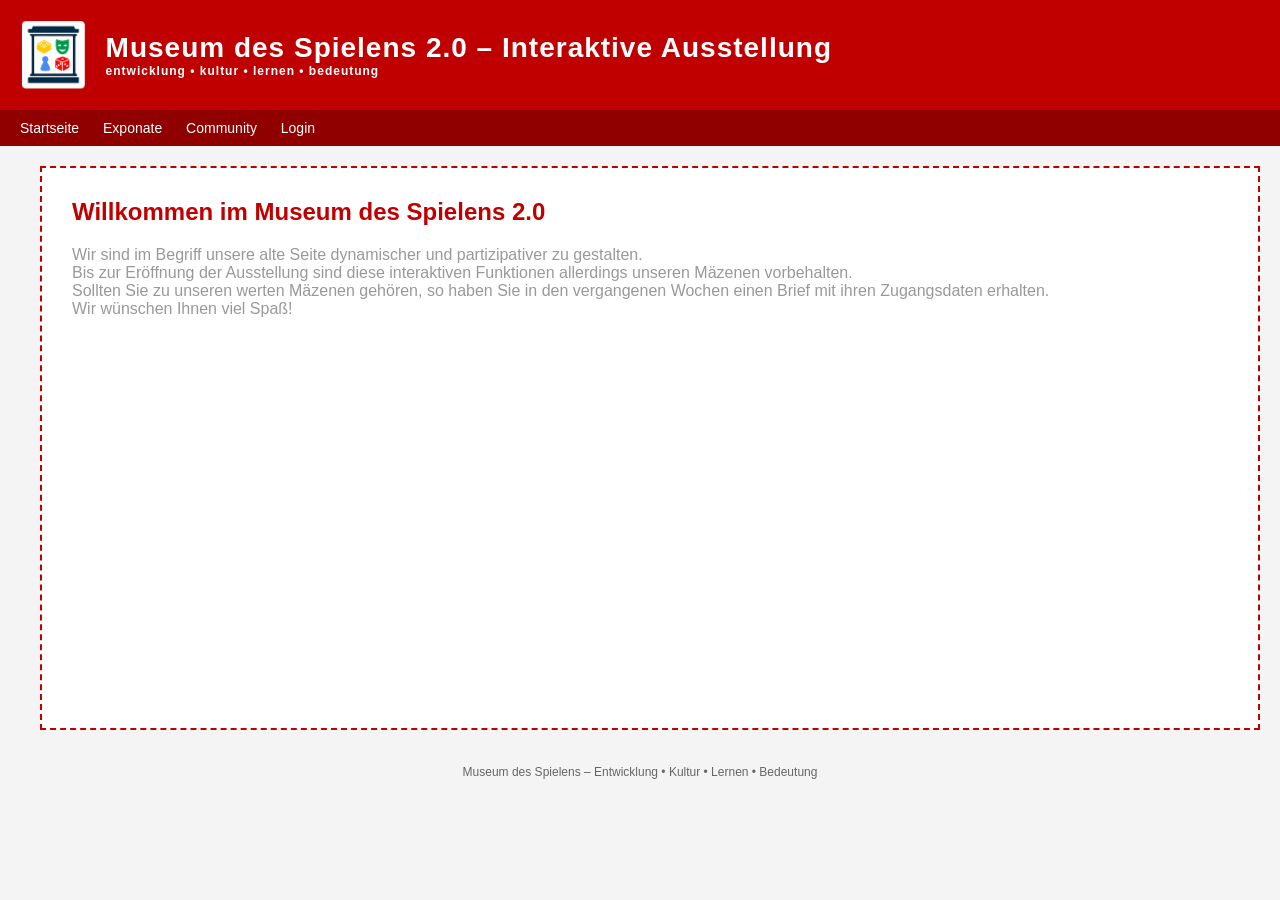
<file: index.html>
<!DOCTYPE html>
<html lang="de">
<head>
<meta charset="UTF-8">
<title>Museum des Spielens – Museum 2.0</title>
<link rel="stylesheet" href="style.css">

</head>

<body>

<div id="header"></div>

<script>
fetch("header.html")
  .then(res => res.text())
  .then(data => document.getElementById("header").innerHTML = data);
</script>

<div class="container">

    <div class="main">
        <h2>Willkommen im Museum des Spielens 2.0</h2>
        <p style="color:#999;">
          Wir sind im Begriff unsere alte Seite dynamischer und partizipativer zu gestalten.<br>
          Bis zur Eröffnung der Ausstellung sind diese interaktiven Funktionen allerdings unseren Mäzenen vorbehalten.<br>
          Sollten Sie zu unseren werten Mäzenen gehören, so haben Sie in den vergangenen Wochen einen Brief mit ihren Zugangsdaten erhalten.<br>
          Wir wünschen Ihnen viel Spaß!

  </div>

</div>

<div class="footer">
    Museum des Spielens – Entwicklung • Kultur • Lernen • Bedeutung
</div>



</body>
</html>
</file>
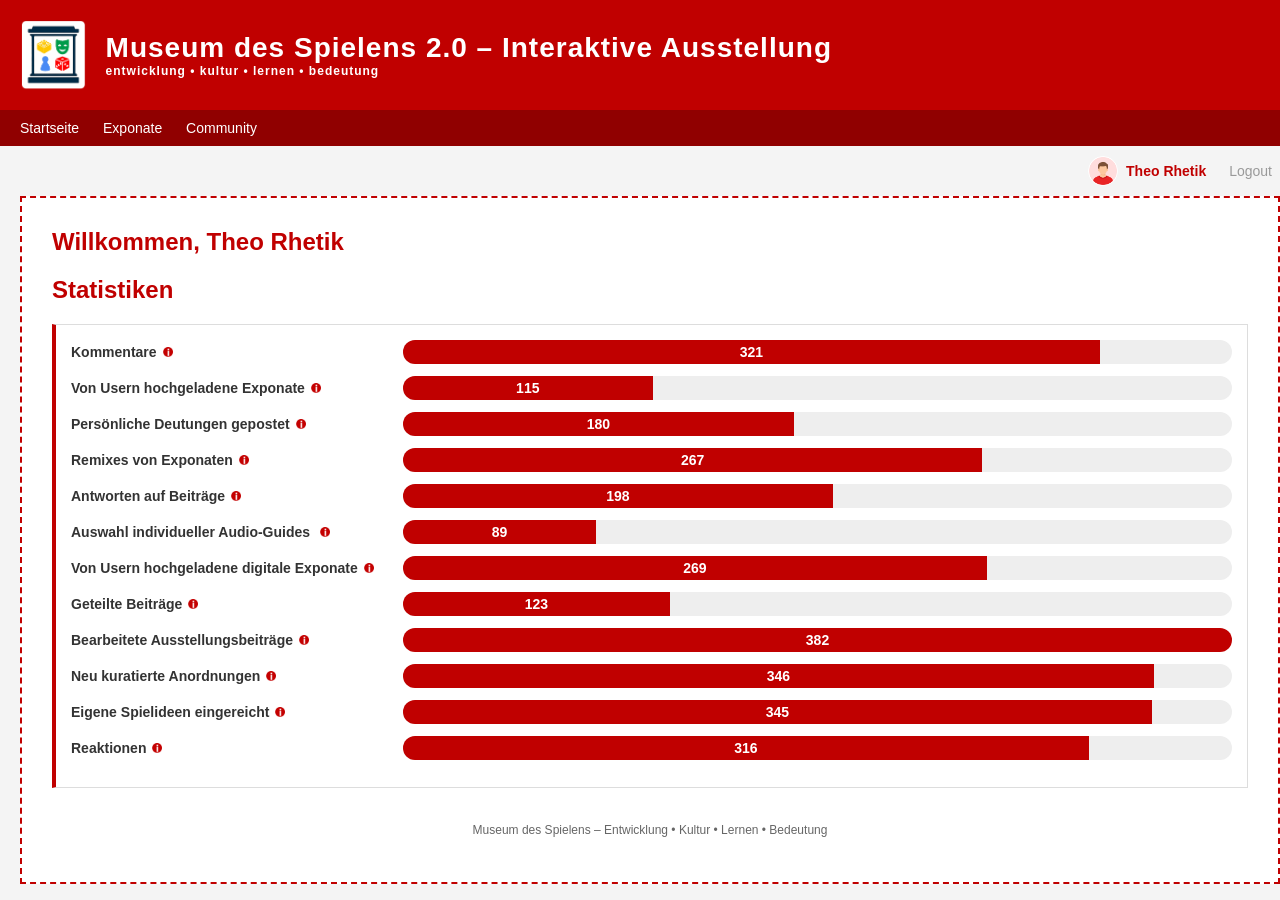
<file: backoffice.html>
<!DOCTYPE html>
<html lang="de">
<head>
<meta charset="UTF-8">
<title>Museum des Spielens – Museum 2.0</title>

<style>
body {
    margin: 0;
    font-family: Arial, Helvetica, sans-serif;
    background-color: #f4f4f4;
}

header {
    background-color: #C00000;
    color: white;
    padding: 20px;
    display: flex;
    align-items: center;
}

.header-text {
    display: flex;
    flex-direction: column;
}
header img {
    height: 70px;
    margin-right: 20px;
}

header h1 {
    margin: 0;
    font-size: 28px;
    letter-spacing: 1px;
}

header h4 {
    background-color: #C00000;
    color: white;margin: 0;
    font-size: 12px;
    letter-spacing: 1px;
}

header a {
    color: inherit;              /* übernimmt Textfarbe */
    text-decoration: none;       /* entfernt Unterstreichung */
}

nav {
    background-color: #900000;
    color: white;
    padding: 10px 20px;
    font-size: 14px;
}

nav span {
    margin-right: 20px;
}

nav a {
    color: white;
    text-decoration: none;
    font-weight: normal;
}

nav a:hover {
    text-decoration: underline;
}

.container {
    display: flex;
    padding: 20px;
}

.sidebar {
    width: 14:39 08.04.2026px;
    background-color: white;
    padding: 20px;
    border-right: 3px solid #C00000;
}

.sidebar h3 {
    margin-top: 0;
    color: #C00000;
}

.sidebar ul {
    list-style: none;
    padding: 0;
}

.sidebar li {
    padding: 8px 0;
    border-bottom: 1px solid #ddd;
}

.main {
    flex: 1;
    background-color: white;
    margin-left: 20px;
    padding: 30px;
    min-height: 500px;
    border: 2px dashed #C00000;
}

.main h2 {
    color: #C00000;
    margin-top: 0;
}

.footer {
    text-align: center;
    padding: 15px;
    font-size: 12px;
    color: #666;
}

.post {
    border: 1px solid #ddd;
    border-left: 4px solid #C00000;
    padding: 15px;
    margin-bottom: 20px;
    background-color: white;
}

.post-header {
    font-size: 14px;
    margin-bottom: 10px;
}

.username {
    font-weight: bold;
    color: #C00000;
}

.time {
    float:right;
    color:#777;
    font-size:13px;
}

.post-image {
    max-width: 100%;
    margin-top: 10px;
}

.post-actions{
    margin-top:10px;
    padding-top:8px;
    border-top:1px solid #eee;
}

.stat-card {
    background-color: white;
    border: 1px solid #ddd;
    border-left: 4px solid #C00000;
    padding: 15px;
    margin-bottom: 20px;
}

.stat-row {
    display: flex;
    align-items: center;
    gap: 12px;
    margin-bottom: 12px;
}

.stat-label {
    width: 320px;
    font-size: 14px;
    font-weight: bold;
    color: #333;
    flex-shrink: 0;
}

.stat-bar-bg {
    flex: 1;
    height: 24px;
    background-color: #eee;
    border-radius: 12px;
    overflow: hidden;
}

.stat-bar {
    height: 100%;
    width: 0;
    background-color: #C00000;
    color: white;

    display: flex;
    align-items: center;
    justify-content: center;

    font-size: 14px;
    transition: width 1.5s ease;
    font-weight: bold;
}

.stat-value {
    font-size: 14px;
    color: #666;
}

.user-bar {
    margin-top: 10px;
    display: flex;
    justify-content: flex-end;
    align-items: center;
    gap: 15px;
    color: #999;
    font-size: 14px;
    margin-bottom: 10px;
}

/* Avatar + Name */
.user-info {
    display: flex;
    align-items: center;
    gap: 8px;
}

.user-info img {
    width: 30px;
    height: 30px;
    border-radius: 50%;
}

/* Logout-Button */
.logout-btn {
    text-decoration: none;
    color: #999;
    padding: 4px 8px;
    border-radius: 4px;
}

.logout-btn:hover {
    background-color: #eee;
    color: #C00000;
}

    .info-icon {
    position: relative;
    cursor: pointer;
    margin-left: 6px;
    font-size: 12px;
}

.tooltip {
    visibility: hidden;
    width: 220px;
    background-color: #333;
    color: white;
    text-align: left;
    padding: 8px;
    border-radius: 6px;

    position: absolute;
    bottom: 125%;
    left: 50%;
    transform: translateX(-50%);

    font-size: 12px;
    line-height: 1.4;
    z-index: 10;
}

.info-icon:hover .tooltip {
    visibility: visible;
}
    
</style>
</head>

<body>

<header>
    <img src="logo_webseite3.png" alt="Museum des Spielens Logo">
    <div class="header-text">
        <h1>Museum des Spielens 2.0 – Interaktive Ausstellung</h1>
        <h4>entwicklung &#x2022 kultur &#x2022 lernen &#x2022 bedeutung</h4>
    </div>
</header>
<nav>
    <span><a href="index.html">Startseite</a></span>
    <span><a href="exponate.html">Exponate</a></span>
    <span><a href="community.html">Community</a></span>
</nav>
<div class="user-bar">
    <div class="user-info">
        <img src="images/avatar.png" alt="Avatar">
        <span class="username">Theo Rhetik</span>
    </div>

    <a href="index.html" class="logout-btn">Logout</a>
</div>
    <div class="main">
        <h2>Willkommen, Theo Rhetik</h2>
    <h2>Statistiken</h2>

<div class="stat-card">

    <div class="stat-row">
    <div class="stat-label">Kommentare<span class="info-icon"><img src="images/infobubble.png"; width="10">
            <span class="tooltip">
                Kommentare von Usern zu von anderer Usern geteilten Inhalten.
            </span>
        </span>
</div>
    <div class="stat-bar-bg">
        <div class="stat-bar" data-value="321">321</div>
    </div>
</div>

    <div class="stat-row">
        <div class="stat-label">Von Usern hochgeladene Exponate<span class="info-icon"><img src="images/infobubble.png"; width="10">
            <span class="tooltip">
                Von Usern neu erstellte Exponate
            </span>
        </span>
</div>
        <div class="stat-bar-bg">
            <div class="stat-bar" data-value="115">115</div>
        </div>
    </div>

    <div class="stat-row">
        <div class="stat-label">Persönliche Deutungen gepostet<span class="info-icon"><img src="images/infobubble.png"; width="10">
            <span class="tooltip">
                Von Usern gepostete Interpretationen über die Bedeutung der einzelnen Exponate.
            </span>
        </span>
</div>
        <div class="stat-bar-bg">
            <div class="stat-bar" data-value="180">180</div>
        </div>
    </div>
    <div class="stat-row">
        <div class="stat-label">Remixes von Exponaten<span class="info-icon"><img src="images/infobubble.png"; width="10">
            <span class="tooltip">
                Von Usern veränderte Exponate.
            </span>
        </span>
</div>
        <div class="stat-bar-bg">
            <div class="stat-bar" data-value="267">267</div>
        </div>
    </div>
    <div class="stat-row">
        <div class="stat-label">Antworten auf Beiträge<span class="info-icon"><img src="images/infobubble.png"; width="10">
            <span class="tooltip">
                Antworten von Usern auf die Posts des Museums.
            </span>
        </span>
</div>
        <div class="stat-bar-bg">
            <div class="stat-bar" data-value="198">198</div>
        </div>
    </div>
 <div class="stat-row">
    <div class="stat-label">
        Auswahl individueller Audio-Guides
        <span class="info-icon"><img src="images/infobubble.png"; width="10">
            <span class="tooltip">
                User haben hier die Möglichkeit, sich zu jedem Exponat einen Audio-Guide auszuwählen, der am ehesten zu ihrer eigenen Deutung des Exponates passt.
            </span>
        </span>
    </div>
        <div class="stat-bar-bg">
            <div class="stat-bar" data-value="89">89</div>
        </div>
    </div>
    <div class="stat-row">
        <div class="stat-label">Von Usern hochgeladene digitale Exponate<span class="info-icon"><img src="images/infobubble.png"; width="10">
            <span class="tooltip">
                Von Usern neu erstellte digitale Exponate
            </span>
        </span>
</div>
        <div class="stat-bar-bg">
            <div class="stat-bar" data-value="269">269</div>
        </div>
    </div>
    <div class="stat-row">
        <div class="stat-label">Geteilte Beiträge<span class="info-icon"><img src="images/infobubble.png"; width="10">
            <span class="tooltip">
                Beiträge, die User (z.B. auf anderen Plattformen) geteilt haben.
            </span>
        </span>
</div>
        <div class="stat-bar-bg">
            <div class="stat-bar" data-value="123">123</div>
        </div>
    </div>
    <div class="stat-row">
        <div class="stat-label">Bearbeitete Ausstellungsbeiträge<span class="info-icon"><img src="images/infobubble.png"; width="10">
            <span class="tooltip">
                Beiträge des Museums, die von Usern modifiziert wurden.
            </span>
        </span>
</div>
        <div class="stat-bar-bg">
            <div class="stat-bar" data-value="382">382</div>
        </div>
    </div>
    <div class="stat-row">
        <div class="stat-label">Neu kuratierte Anordnungen<span class="info-icon"><img src="images/infobubble.png"; width="10">
            <span class="tooltip">
                Von Usern neu geordnete Ausstellungen. Dabei können Exponate entfernt oder aus dem Katalog hinzugefügt werden, bzw. die Reihenfolge verändert werden.
            </span>
        </span>
</div>
        <div class="stat-bar-bg">
            <div class="stat-bar" data-value="346">346</div>
        </div>
    </div>
    <div class="stat-row">
        <div class="stat-label">Eigene Spielideen eingereicht<span class="info-icon"><img src="images/infobubble.png"; width="10">
            <span class="tooltip">
                Von Usern ersonnene und eingereichte Spieleideen.
            </span>
        </span>
</div>
        <div class="stat-bar-bg">
            <div class="stat-bar" data-value="345">345</div>
        </div>
    </div>
 <div class="stat-row">
        <div class="stat-label">Reaktionen<span class="info-icon"><img src="images/infobubble.png"; width="10">
            <span class="tooltip">
                Reaktionen von Usern auf Beiträge (Likes).
            </span>
        </span>
</div>
        <div class="stat-bar-bg">
            <div class="stat-bar" data-value="316">316</div>
        </div>
    </div>

</div>



<div class="footer">
    Museum des Spielens – Entwicklung • Kultur • Lernen • Bedeutung
</div>


<script>
window.addEventListener("load", function () {

    const bars = document.querySelectorAll(".stat-bar");

    let max = 0;

    bars.forEach(bar => {
        let val = parseInt(bar.getAttribute("data-value"));
        if (val > max) max = val;
    });

    setTimeout(function () {
        bars.forEach(bar => {
            let val = parseInt(bar.getAttribute("data-value"));
            let width = (val / max) * 100;
            bar.style.width = width + "%";
        });
    }, 300);

});
</script>
</body>
</html>
</file>
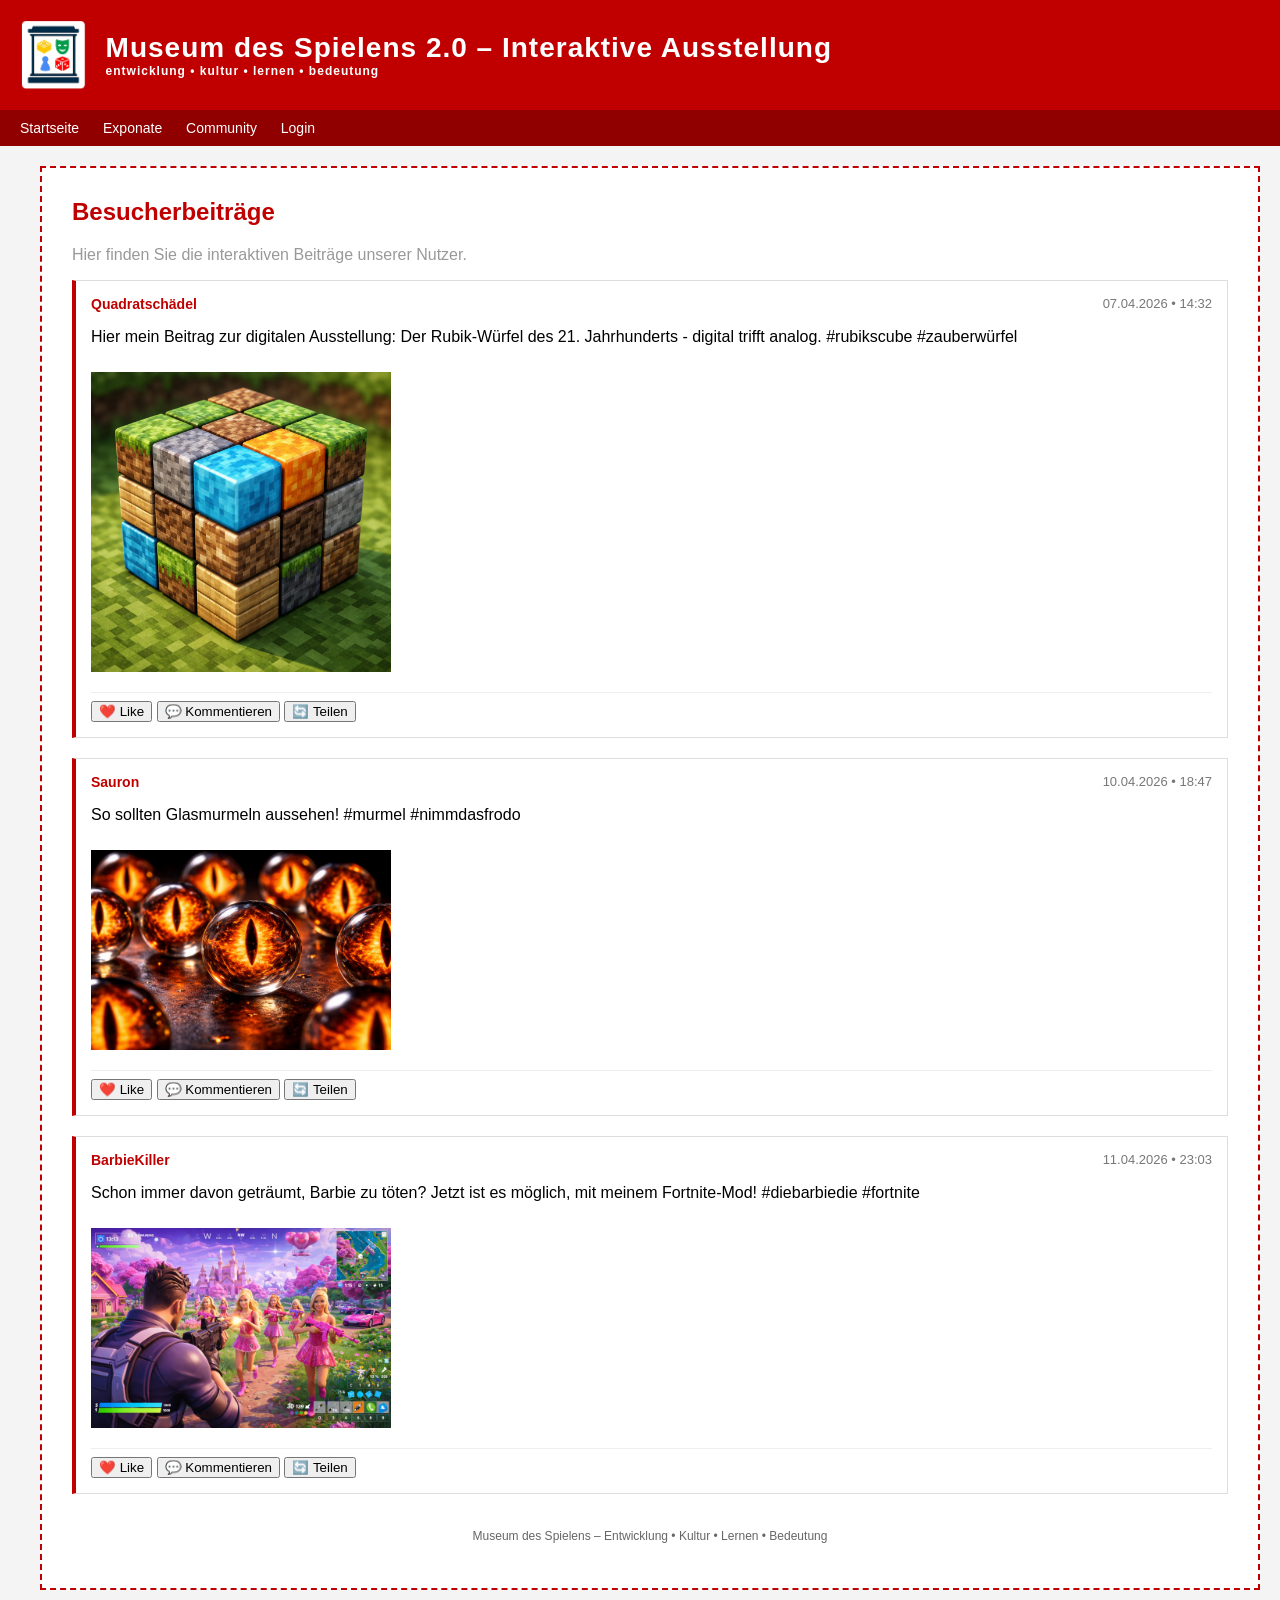
<file: community.html>
<!DOCTYPE html>
<html lang="de">
<head>
<meta charset="UTF-8">
<title>Museum des Spielens – Museum 2.0</title>
<link rel="stylesheet" href="style.css">

</head>

<body>

<div id="header"></div>

<script>
fetch("header.html")
  .then(res => res.text())
  .then(data => document.getElementById("header").innerHTML = data);
</script>

<div class="container">

    <div class="main">
        <h2>Besucherbeiträge</h2>
        <p style="color:#999;">
           Hier finden Sie die interaktiven Beiträge unserer Nutzer.
        </p>

        <!-- 
        HIER FÜGST DU DEINE "POSTS" EIN
        z.B. als Karten, Kommentare, Screenshots etc.
        -->
<div class="post">

  <div class="post-header">
      <span class="username">Quadratschädel</span>
      <span class="time">07.04.2026 • 14:32</span>
  </div>

  <div class="post-content">
      <p>Hier mein Beitrag zur digitalen Ausstellung: Der Rubik-Würfel des 21. Jahrhunderts - digital trifft analog. #rubikscube #zauberwürfel<p>

      <img src="images/rubik.png" width="300" class="post-image">
  </div>

  <div class="post-actions">
      <button class="like-btn" onclick="window.location.href='login.html'">❤️ Like</button>
      <button class="comment-btn" onclick="window.location.href='login.html'">💬 Kommentieren</button>
      <button class="comment-btn" onclick="window.location.href='login.html'">🔄 Teilen</button>
  </div>

</div>
<div class="post">
 <div class="post-header">
      <span class="username">Sauron</span>
      <span class="time">10.04.2026 • 18:47</span>
  </div>

  <div class="post-content">
      <p>So sollten Glasmurmeln aussehen! #murmel #nimmdasfrodo<p>

      <img src="images/sauron.png" width="300" class="post-image">
  </div>

  <div class="post-actions">
      <button class="like-btn" onclick="window.location.href='login.html'">❤️ Like</button>
      <button class="comment-btn" onclick="window.location.href='login.html'">💬 Kommentieren</button>
      <button class="comment-btn" onclick="window.location.href='login.html'">🔄 Teilen</button>
  </div>

</div>

<div class="post">
 <div class="post-header">
      <span class="username">BarbieKiller</span>
      <span class="time">11.04.2026 • 23:03</span>
  </div>

  <div class="post-content">
      <p>Schon immer davon geträumt, Barbie zu töten? Jetzt ist es möglich, mit meinem Fortnite-Mod! #diebarbiedie #fortnite<p>

      <img src="images/barbienite.png" width="300" class="post-image">
  </div>

  <div class="post-actions">
      <button class="like-btn" onclick="window.location.href='login.html'">❤️ Like</button>
      <button class="comment-btn" onclick="window.location.href='login.html'">💬 Kommentieren</button>
      <button class="comment-btn" onclick="window.location.href='login.html'">🔄 Teilen</button>
  </div>

</div>
      
<div class="footer">
    Museum des Spielens – Entwicklung • Kultur • Lernen • Bedeutung
</div>



</body>
</html>
</file>
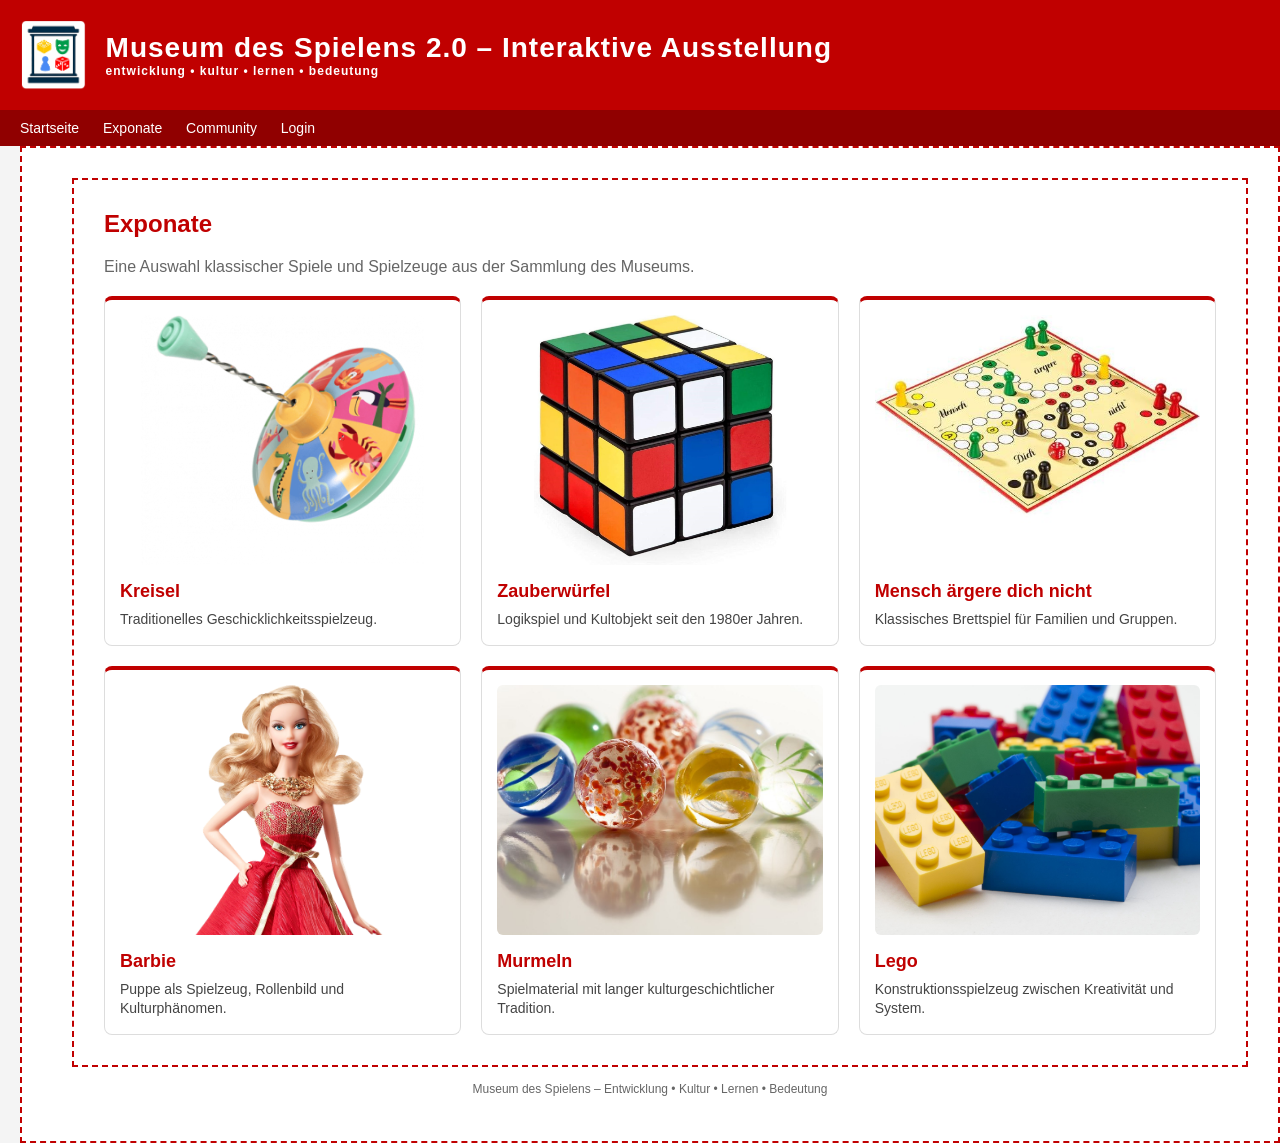
<file: exponate.html>
<!DOCTYPE html>
<html lang="de">
<head>
<meta charset="UTF-8">
<title>Museum des Spielens – Museum 2.0</title>
<link rel="stylesheet" href="style.css">

</head>

<body>

<div id="header"></div>

<script>
fetch("header.html")
  .then(res => res.text())
  .then(data => document.getElementById("header").innerHTML = data);
</script>

    <div class="main">
        <div class="main">
    <h2>Exponate</h2>
    <p class="section-intro">
        Eine Auswahl klassischer Spiele und Spielzeuge aus der Sammlung des Museums.
    </p>

    <div class="exhibits-grid">

        <div class="exhibit-card">
            <img src="images/blechkreisel.png"; alt="Kreisel">
            <h3>Kreisel</h3>
            <p>Traditionelles Geschicklichkeitsspielzeug.</p>
        </div>

        <div class="exhibit-card">
            <img src="images/rubiks.jpg" alt="Zauberwürfel">
            <h3>Zauberwürfel</h3>
            <p>Logikspiel und Kultobjekt seit den 1980er Jahren.</p>
        </div>

        <div class="exhibit-card">
            <img src="images/mensch2.jpg" alt="Mensch ärgere dich nicht">
            <h3>Mensch ärgere dich nicht</h3>
            <p>Klassisches Brettspiel für Familien und Gruppen.</p>
        </div>

        <div class="exhibit-card">
            <img src="images/barbie_free.png" alt="Barbie">
            <h3>Barbie</h3>
            <p>Puppe als Spielzeug, Rollenbild und Kulturphänomen.</p>
        </div>

        <div class="exhibit-card">
            <img src="images/marbels_free.jpg" alt="Murmeln">
            <h3>Murmeln</h3>
            <p>Spielmaterial mit langer kulturgeschichtlicher Tradition.</p>
        </div>

        <div class="exhibit-card">
            <img src="images/lego_free.jpg" alt="Lego">
            <h3>Lego</h3>
            <p>Konstruktionsspielzeug zwischen Kreativität und System.</p>
        </div>

    </div>
</div>

<div class="footer">
    Museum des Spielens – Entwicklung • Kultur • Lernen • Bedeutung
</div>



</body>
</html>
</file>
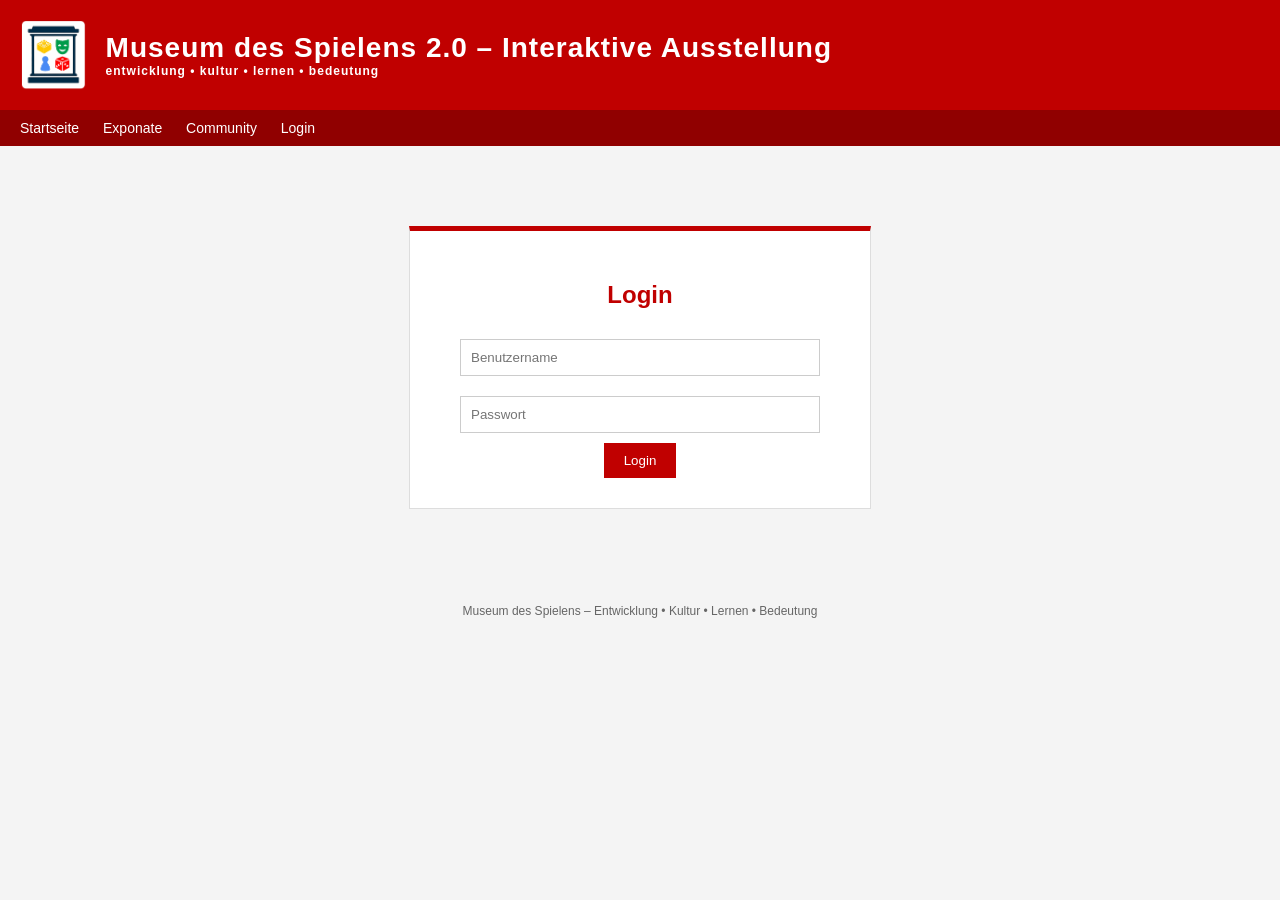
<file: login.html>
<!DOCTYPE html>
<html lang="de">
<head>
<meta charset="UTF-8">
<title>Museum des Spielens – Museum 2.0</title>
<link rel="stylesheet" href="style.css">

<style>
.login-box {
    max-width: 400px;
    margin: 80px auto;
    padding: 30px;
    background: white;
    border: 1px solid #ddd;
    border-top: 5px solid #C00000;
    text-align: center;
}

.login-box h2 {
    margin-bottom: 20px;
    color: #C00000;
}

.login-box input {
    width: 90%;
    padding: 10px;
    margin: 10px 0;
    border: 1px solid #ccc;
    box-sizing: border-box;
}

.login-box button {
    background-color: #C00000;
    color: white;
    border: none;
    padding: 10px 20px;
    cursor: pointer;
}

.login-box button:hover {
    background-color: #a00000;
}

.error {
    color: red;
    margin-top: 10px;
    display: none;
}
</style>
</head>

<body>

<div id="header"></div>

<script>
fetch("header.html")
  .then(res => res.text())
  .then(data => document.getElementById("header").innerHTML = data);
</script>

<div class="login-box">
    <h2>Login</h2>

    <input type="text" id="username" placeholder="Benutzername">
    <input type="password" id="password" placeholder="Passwort">

    <button onclick="login()">Login</button>

    <div class="error" id="errorMsg">Zugangsdaten falsch.</div>
</div>

<div class="footer">
    Museum des Spielens – Entwicklung • Kultur • Lernen • Bedeutung
</div>

<script>
function login() {
    let user = document.getElementById("username").value;
    let pw = document.getElementById("password").value;

    document.getElementById("errorMsg").style.display = "none";

    if (user === "kurator" && pw === "spielkultur") {
        window.location.href = "backoffice.html";
    } else {
        document.getElementById("errorMsg").style.display = "block";
    }
}
</script>

</body>
</html>
</file>
<file: style.css>
body {
    margin: 0;
    font-family: Arial, Helvetica, sans-serif;
    background-color: #f4f4f4;
}

header {
    background-color: #C00000;
    color: white;
    padding: 20px;
    display: flex;
    align-items: center;
}

.header-text {
    display: flex;
    flex-direction: column;
}
header img {
    height: 70px;
    margin-right: 20px;
}

header h1 {
    margin: 0;
    font-size: 28px;
    letter-spacing: 1px;
}

header h4 {
    background-color: #C00000;
    color: white;margin: 0;
    font-size: 12px;
    letter-spacing: 1px;
}

header a {
    color: inherit;              /* übernimmt Textfarbe */
    text-decoration: none;       /* entfernt Unterstreichung */
}


nav {
    background-color: #900000;
    color: white;
    padding: 10px 20px;
    font-size: 14px;
}

nav span {
    margin-right: 20px;
}

nav a {
    color: white;
    text-decoration: none;
    font-weight: normal;
}

nav a:hover {
    text-decoration: underline;
}


.container {
    display: flex;
    padding: 20px;
}

.sidebar {
    width: 250px;
    background-color: white;
    padding: 20px;
    border-right: 3px solid #C00000;
}

.sidebar h3 {
    margin-top: 0;
    color: #C00000;
}

.sidebar ul {
    list-style: none;
    padding: 0;
}

.sidebar li {
    padding: 8px 0;
    border-bottom: 1px solid #ddd;
}

.main {
    flex: 1;
    background-color: white;
    margin-left: 20px;
    padding: 30px;
    min-height: 500px;
    border: 2px dashed #C00000;
}

.main h2 {
    color: #C00000;
    margin-top: 0;
}

.footer {
    text-align: center;
    padding: 15px;
    font-size: 12px;
    color: #666;
}

.post {
    border: 1px solid #ddd;
    border-left: 4px solid #C00000;
    padding: 15px;
    margin-bottom: 20px;
    background-color: white;
}

.post-header {
    font-size: 14px;
    margin-bottom: 10px;
}

.username {
    font-weight: bold;
    color: #C00000;
}

.time {
    float:right;
    color:#777;
    font-size:13px;
}

.post-image {
    max-width: 100%;
    margin-top: 10px;
}

.post-actions{
    margin-top:10px;
    padding-top:8px;
    border-top:1px solid #eee;
}

.section-intro {
    color: #666;
    margin-bottom: 20px;
}

.exhibits-grid {
    display: grid;
    grid-template-columns: repeat(3, 1fr);
    gap: 20px;
}

.exhibit-card {
    background-color: white;
    border: 1px solid #ddd;
    border-top: 4px solid #C00000;
    border-radius: 8px;
    padding: 15px;
    box-sizing: border-box;
}

.exhibit-card img {
    width: 100%;
    height: 250px;
    object-fit: cover;
    object-position: top;
    border-radius: 6px;
    margin-bottom: 12px;
}

.exhibit-card h3 {
    margin: 0 0 8px 0;
    color: #C00000;
    font-size: 18px;
}

.exhibit-card p {
    margin: 0;
    color: #444;
    font-size: 14px;
    line-height: 1.4;
}

.exhibit-card {
    transition: transform 0.15s ease, box-shadow 0.15s ease;
}

.exhibit-card:hover {
    transform: translateY(-3px);
    box-shadow: 0 4px 12px rgba(0,0,0,0.12);
}
</file>
